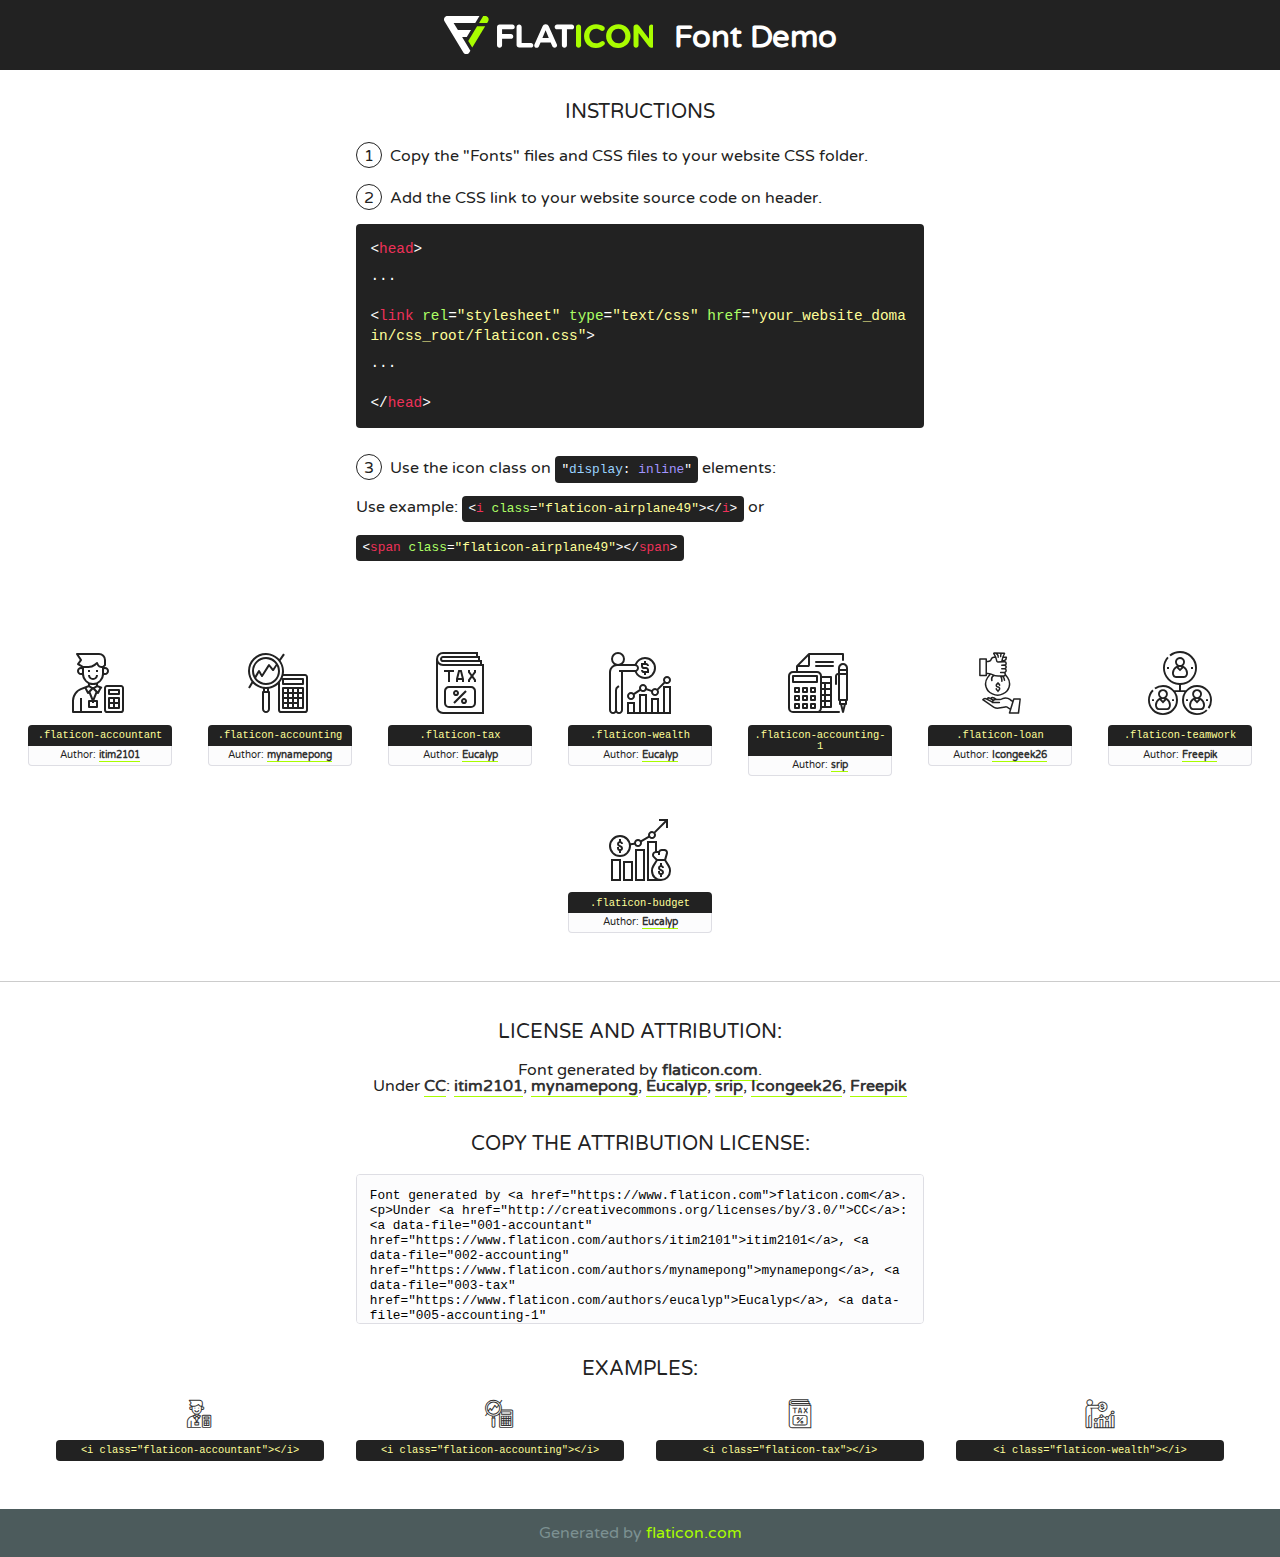
<file: countin/fonts/flaticon/font/flaticon.html>
<!DOCTYPE html>
<!--
  Flaticon icon font: Flaticon
  Creation date: 31/03/2020 00:54
-->
<html>
<!DOCTYPE html>
<html>

<head>
    <title>Flaticon WebFont</title>
    <link href="http://fonts.googleapis.com/css?family=Varela+Round" rel="stylesheet" type="text/css" />
    <link rel="stylesheet" type="text/css" href="flaticon.css">
    <meta charset="UTF-8">
    <style>
    html, body, div, span, applet, object, iframe,
    h1, h2, h3, h4, h5, h6, p, blockquote, pre,
    a, abbr, acronym, address, big, cite, code,
    del, dfn, em, img, ins, kbd, q, s, samp,
    small, strike, strong, sub, sup, tt, var,
    b, u, i, center,
    dl, dt, dd, ol, ul, li,
    fieldset, form, label, legend,
    table, caption, tbody, tfoot, thead, tr, th, td,
    article, aside, canvas, details, embed, 
    figure, figcaption, footer, header, hgroup, 
    menu, nav, output, ruby, section, summary,
    time, mark, audio, video {
        margin: 0;
        padding: 0;
        border: 0;
        font-size: 100%;
        font: inherit;
        vertical-align: baseline;
    }
    /* HTML5 display-role reset for older browsers */
    article, aside, details, figcaption, figure, 
    footer, header, hgroup, menu, nav, section {
        display: block;
    }
    body {
        line-height: 1;
    }
    ol, ul {
        list-style: none;
    }
    blockquote, q {
        quotes: none;
    }
    blockquote:before, blockquote:after,
    q:before, q:after {
        content: '';
        content: none;
    }
    table {
        border-collapse: collapse;
        border-spacing: 0;
    }
    body {
        font-family: 'Varela Round', Helvetica, Arial, sans-serif;
        font-size: 16px;
        color: #222;
    }
    a {
        color: #333;
        border-bottom: 1px solid #a9fd00;
        font-weight: bold;
        text-decoration: none;
    }
    * {
        -moz-box-sizing: border-box;
        -webkit-box-sizing: border-box;
        box-sizing: border-box;
        margin: 0;
        padding: 0;
    }
    [class^="flaticon-"]:before, [class*=" flaticon-"]:before, [class^="flaticon-"]:after, [class*=" flaticon-"]:after {
        font-family: Flaticon;
        font-size: 30px;
        font-style: normal;
        margin-left: 20px;
        color: #333;
    }
    .wrapper {
        max-width: 600px;
        margin: auto;
        padding: 0 1em;
    }
    .title {
        font-size: 1.25em;
        text-align: center;
        margin-bottom: 1em;
        text-transform: uppercase;
    }
    header {
        text-align: center;
        background-color: #222;
        color: #fff;
        padding: 1em;
    }
    header .logo {
        width: 210px;
        height: 38px;
        display: inline-block;
        vertical-align: middle;
        margin-right: 1em;
        border: none;
    }
    header strong {
        font-size: 1.95em;
        font-weight: bold;
        vertical-align: middle;
        margin-top: 5px;
        display: inline-block;
    }
    .demo {
        margin: 2em auto;
        line-height: 1.25em;
    }
    .demo ul li {
        margin-bottom: 1em;
    }
    .demo ul li .num {
        color: #222;
        border-radius: 20px;
        display: inline-block;
        width: 26px;
        padding: 3px;
        height: 26px;
        text-align: center;
        margin-right: 0.5em;
        border: 1px solid #222;
    }
    .demo ul li code {
        background-color: #222;
        border-radius: 4px;
        padding: 0.25em 0.5em;
        display: inline-block;
        color: #fff;
        font-family: Consolas,Monaco,Lucida Console,Liberation Mono,DejaVu Sans Mono,Bitstream Vera Sans Mono,Courier New, monospace;
        font-weight: lighter;
        margin-top: 1em;
        font-size: 0.8em;
        word-break: break-all;
    }
    .demo ul li code.big {
        padding: 1em;
        font-size: 0.9em;
    }
    .demo ul li code .red {
        color: #EF3159;
    }
    .demo ul li code .green {
        color: #ACFF65;
    }
    .demo ul li code .yellow {
        color: #FFFF99;
    }
    .demo ul li code .blue {
        color: #99D3FF;
    }
    .demo ul li code .purple {
        color: #A295FF;
    }
    .demo ul li code .dots {
        margin-top: 0.5em;
        display: block;
    }
    #glyphs {
        border-bottom: 1px solid #ccc;
        padding: 2em 0;
        text-align: center;
    }
    .glyph {
        display: inline-block;
        width: 9em;
        margin: 1em;
        text-align: center;
        vertical-align: top;
        background: #FFF;
    }
    .glyph .glyph-icon {
        padding: 10px;
        display: block;
        font-family:"Flaticon";
        font-size: 64px;
        line-height: 1;
    }
    .glyph .glyph-icon:before {
        font-size: 64px;
        color: #222;
        margin-left: 0;
    }
    .class-name {
        font-size: 0.65em;
        background-color: #222;
        color: #fff;
        border-radius: 4px 4px 0 0;
        padding: 0.5em;
        color: #FFFF99;
        font-family: Consolas,Monaco,Lucida Console,Liberation Mono,DejaVu Sans Mono,Bitstream Vera Sans Mono,Courier New, monospace;
    }
    .author-name {
        font-size: 0.6em;
        background-color: #fcfcfd;
        border: 1px solid #DEDEE4;
        border-top: 0;
        border-radius: 0 0 4px 4px;
        padding: 0.5em;
    }
    .class-name:last-child {
        font-size: 10px;
        color:#888;
    }
    .class-name:last-child a {
        font-size: 10px;
        color:#555;
    }
    .class-name:last-child a:hover {
        color:#a9fd00;
    }
    .glyph > input {
        display: block;
        width: 100px;
        margin: 5px auto;
        text-align: center;
        font-size: 12px;
        cursor: text;
    }
    .glyph > input.icon-input {
        font-family:"Flaticon";
        font-size: 16px;
        margin-bottom: 10px;
    }
    .attribution .title {
        margin-top: 2em;
    }
    .attribution textarea {
        background-color: #fcfcfd;
        padding: 1em;
        border: none;
        box-shadow: none;
        border: 1px solid #DEDEE4;
        border-radius: 4px;
        resize: none;
        width: 100%;
        height: 150px;
        font-size: 0.8em;
        font-family: Consolas,Monaco,Lucida Console,Liberation Mono,DejaVu Sans Mono,Bitstream Vera Sans Mono,Courier New, monospace;
        -webkit-appearance: none;
    }
    .iconsuse {
        margin: 2em auto;
        text-align: center;
        max-width: 1200px;
    }
    .iconsuse:after {
        content: '';
        display: table;
        clear: both;
    }
    .iconsuse .image {
        float: left;
        width: 25%;
        padding: 0 1em;
    }
    .iconsuse .image p {
        margin-bottom: 1em;
    }
    .iconsuse .image span {
        display: block;
        font-size: 0.65em;
        background-color: #222;
        color: #fff;
        border-radius: 4px;
        padding: 0.5em;
        color: #FFFF99;
        margin-top: 1em;
        font-family: Consolas,Monaco,Lucida Console,Liberation Mono,DejaVu Sans Mono,Bitstream Vera Sans Mono,Courier New, monospace;
    }
    #footer {
        text-align: center;
        background-color: #4C5B5C;
        color: #7c9192;
        padding: 1em;
    }
    #footer a {
        border: none;
        color: #a9fd00;
        font-weight: normal;
    }
    @media (max-width: 960px) {
        .iconsuse .image {
            width: 50%;
        }
    }
    @media (max-width: 560px) {
        .iconsuse .image {
            width: 100%;
        }
    }
    </style>
</head>

<body class="characters-off">

    <header>
        <a href="https://www.flaticon.com" target="_blank" class="logo">
            <svg version="1.1" xmlns="http://www.w3.org/2000/svg" xmlns:xlink="http://www.w3.org/1999/xlink" xmlns:a="http://ns.adobe.com/AdobeSVGViewerExtensions/3.0/" viewBox="0 0 560.875 102.036" enable-background="new 0 0 560.875 102.036" xml:space="preserve">
                <defs>
                </defs>
                <g>
                    <g class="letters">
                        <path fill="#ffffff" d="M141.596,29.675c0-3.777,2.985-6.767,6.764-6.767h34.438c3.426,0,6.15,2.728,6.15,6.15
                        c0,3.43-2.724,6.149-6.15,6.149h-27.674v13.091h23.719c3.429,0,6.151,2.724,6.151,6.15c0,3.43-2.723,6.149-6.151,6.149h-23.719
                        v17.574c0,3.773-2.986,6.761-6.764,6.761c-3.779,0-6.764-2.989-6.764-6.761V29.675z"></path>
                        <path fill="#ffffff" d="M193.844,29.149c0-3.781,2.985-6.767,6.764-6.767c3.776,0,6.763,2.985,6.763,6.767v42.957h25.039
                        c3.426,0,6.149,2.726,6.149,6.153c0,3.425-2.723,6.15-6.149,6.15h-31.802c-3.779,0-6.764-2.986-6.764-6.768V29.149z"></path>
                        <path fill="#ffffff" d="M241.891,75.71l21.438-48.407c1.492-3.341,4.215-5.357,7.906-5.357h0.792
                        c3.686,0,6.323,2.017,7.815,5.357l21.439,48.407c0.436,0.967,0.701,1.845,0.701,2.723c0,3.602-2.809,6.501-6.414,6.501
                        c-3.161,0-5.269-1.845-6.499-4.655l-4.132-9.661h-27.059l-4.301,10.102c-1.144,2.631-3.426,4.214-6.237,4.214
                        c-3.517,0-6.24-2.81-6.24-6.325C241.1,77.64,241.451,76.677,241.891,75.71z M279.932,58.666l-8.521-20.297l-8.526,20.297H279.932
                        z"></path>
                        <path fill="#ffffff" d="M314.864,35.387H301.86c-3.429,0-6.239-2.813-6.239-6.238c0-3.429,2.811-6.24,6.239-6.24h39.533
                        c3.426,0,6.237,2.811,6.237,6.24c0,3.425-2.811,6.238-6.237,6.238h-13.001v42.785c0,3.773-2.99,6.761-6.764,6.761
                        c-3.779,0-6.764-2.989-6.764-6.761V35.387z"></path>
                        <path fill="#A9FD00" d="M352.615,29.149c0-3.781,2.985-6.767,6.767-6.767c3.774,0,6.761,2.985,6.761,6.767v49.024
                        c0,3.773-2.987,6.761-6.761,6.761c-3.781,0-6.767-2.989-6.767-6.761V29.149z"></path>
                        <path fill="#A9FD00" d="M374.132,53.836v-0.179c0-17.481,13.178-31.801,32.065-31.801c9.22,0,15.459,2.458,20.557,6.238
                        c1.402,1.054,2.637,2.985,2.637,5.357c0,3.692-2.985,6.59-6.681,6.59c-1.845,0-3.071-0.702-4.044-1.319
                        c-3.776-2.813-7.729-4.393-12.562-4.393c-10.364,0-17.831,8.611-17.831,19.154v0.173c0,10.542,7.291,19.329,17.831,19.329
                        c5.715,0,9.492-1.756,13.359-4.834c1.049-0.874,2.458-1.491,4.039-1.491c3.429,0,6.325,2.813,6.325,6.236
                        c0,2.106-1.056,3.78-2.282,4.834c-5.539,4.834-12.036,7.733-21.878,7.733C387.572,85.464,374.132,71.493,374.132,53.836z"></path>
                        <path fill="#A9FD00" d="M433.009,53.836v-0.179c0-17.481,13.79-31.801,32.766-31.801c18.981,0,32.592,14.143,32.592,31.628v0.173
                        c0,17.483-13.785,31.807-32.769,31.807C446.625,85.464,433.009,71.32,433.009,53.836z M484.224,53.836v-0.179
                        c0-10.539-7.725-19.326-18.626-19.326c-10.893,0-18.449,8.611-18.449,19.154v0.173c0,10.542,7.73,19.329,18.626,19.329
                        C476.676,72.986,484.224,64.378,484.224,53.836z"></path>
                        <path fill="#A9FD00" d="M506.233,29.321c0-3.774,2.99-6.763,6.767-6.763h1.401c3.252,0,5.183,1.583,7.029,3.953l26.093,34.265
                        V29.059c0-3.692,2.99-6.677,6.681-6.677c3.683,0,6.671,2.985,6.671,6.677v48.934c0,3.78-2.987,6.765-6.764,6.765h-0.436
                        c-3.257,0-5.188-1.581-7.034-3.953l-27.056-35.492v32.944c0,3.687-2.985,6.676-6.678,6.676c-3.683,0-6.673-2.989-6.673-6.676
                        V29.321z"></path>
                    </g>
                    <g class="insignia">
                        <path fill="#ffffff" d="M48.372,56.137h12.517l11.156-18.537H37.186L25.688,18.539h57.825L94.668,0H9.271
                        C5.925,0,2.842,1.801,1.198,4.716c-1.644,2.907-1.593,6.482,0.134,9.343l50.38,83.501c1.678,2.781,4.689,4.476,7.938,4.476
                        c3.246,0,6.257-1.695,7.935-4.476l2.898-4.804L48.372,56.137z"></path>
                        <g class="i">
                            <path fill="#A9FD00" d="M93.575,18.539h0.031v0.004l21.652,0.004l2.705-4.488c1.727-2.861,1.778-6.436,0.133-9.343
                            C116.454,1.801,113.371,0,110.026,0h-5.294L93.575,18.539z"></path>
                            <polygon fill="#A9FD00" points="88.291,27.356 64.725,66.486 75.519,84.404 109.942,27.356"></polygon>
                        </g>
                    </g>
                </g>
            </svg>
        </a>
        <strong>Font Demo</strong>
    </header>


    <section class="demo wrapper">

        <p class="title">Instructions</p>

        <ul>
            <li>
                <span class="num">1</span>Copy the "Fonts" files and CSS files to your website CSS folder.
            </li>
            <li>
                <span class="num">2</span>Add the CSS link to your website source code on header.
                <code class="big">
                    &lt;<span class="red">head</span>&gt;
                    <br/><span class="dots">...</span>
                    <br/>&lt;<span class="red">link</span> <span class="green">rel</span>=<span class="yellow">"stylesheet"</span> <span class="green">type</span>=<span class="yellow">"text/css"</span> <span class="green">href</span>=<span class="yellow">"your_website_domain/css_root/flaticon.css"</span>&gt;
                    <br/><span class="dots">...</span>
                    <br/>&lt;/<span class="red">head</span>&gt;
                </code>
            </li>

            <li>
                <p>
                    <span class="num">3</span>Use the icon class on <code>"<span class="blue">display</span>:<span class="purple"> inline</span>"</code> elements:
                    <br />
                    Use example: <code>&lt;<span class="red">i</span> <span class="green">class</span>=<span class="yellow">&quot;flaticon-airplane49&quot;</span>&gt;&lt;/<span class="red">i</span>&gt;</code> or <code>&lt;<span class="red">span</span> <span class="green">class</span>=<span class="yellow">&quot;flaticon-airplane49&quot;</span>&gt;&lt;/<span class="red">span</span>&gt;</code>
            </li>
        </ul>

    </section>




   <section id="glyphs">          
    
      
        <div class="glyph"><div class="glyph-icon flaticon-accountant"></div>
            <div class="class-name">.flaticon-accountant</div>
            <div class="author-name">Author: <a data-file="001-accountant" href="https://www.flaticon.com/authors/itim2101">itim2101</a> </div> 
        </div>        
        
        <div class="glyph"><div class="glyph-icon flaticon-accounting"></div>
            <div class="class-name">.flaticon-accounting</div>
            <div class="author-name">Author: <a data-file="002-accounting" href="https://www.flaticon.com/authors/mynamepong">mynamepong</a> </div> 
        </div>        
        
        <div class="glyph"><div class="glyph-icon flaticon-tax"></div>
            <div class="class-name">.flaticon-tax</div>
            <div class="author-name">Author: <a data-file="003-tax" href="https://www.flaticon.com/authors/eucalyp">Eucalyp</a> </div> 
        </div>        
        
        <div class="glyph"><div class="glyph-icon flaticon-wealth"></div>
            <div class="class-name">.flaticon-wealth</div>
            <div class="author-name">Author: <a data-file="004-wealth" href="https://www.flaticon.com/authors/eucalyp">Eucalyp</a> </div> 
        </div>        
        
        <div class="glyph"><div class="glyph-icon flaticon-accounting-1"></div>
            <div class="class-name">.flaticon-accounting-1</div>
            <div class="author-name">Author: <a data-file="005-accounting-1" href="https://www.flaticon.com/authors/srip">srip</a> </div> 
        </div>        
        
        <div class="glyph"><div class="glyph-icon flaticon-loan"></div>
            <div class="class-name">.flaticon-loan</div>
            <div class="author-name">Author: <a data-file="006-loan" href="https://www.flaticon.com/authors/icongeek26">Icongeek26</a> </div> 
        </div>        
        
        <div class="glyph"><div class="glyph-icon flaticon-teamwork"></div>
            <div class="class-name">.flaticon-teamwork</div>
            <div class="author-name">Author: <a data-file="007-teamwork" href="http://www.freepik.com">Freepik</a> </div> 
        </div>        
        
        <div class="glyph"><div class="glyph-icon flaticon-budget"></div>
            <div class="class-name">.flaticon-budget</div>
            <div class="author-name">Author: <a data-file="008-budget" href="https://www.flaticon.com/authors/eucalyp">Eucalyp</a> </div> 
        </div>        
        

    </section>



    <section class="attribution wrapper"   style="text-align:center;">

      <div class="title">License and attribution:</div><div class="attrDiv">Font generated by <a href="https://www.flaticon.com">flaticon.com</a>. <div><p>Under <a href="http://creativecommons.org/licenses/by/3.0/">CC</a>: <a data-file="001-accountant" href="https://www.flaticon.com/authors/itim2101">itim2101</a>, <a data-file="002-accounting" href="https://www.flaticon.com/authors/mynamepong">mynamepong</a>, <a data-file="003-tax" href="https://www.flaticon.com/authors/eucalyp">Eucalyp</a>, <a data-file="005-accounting-1" href="https://www.flaticon.com/authors/srip">srip</a>, <a data-file="006-loan" href="https://www.flaticon.com/authors/icongeek26">Icongeek26</a>, <a data-file="007-teamwork" href="http://www.freepik.com">Freepik</a></p>  </div>
      </div>
      <div class="title">Copy the Attribution License:</div>

    <textarea onclick="this.focus();this.select();">Font generated by &lt;a href=&quot;https://www.flaticon.com&quot;&gt;flaticon.com&lt;/a&gt;. <p>Under <a href="http://creativecommons.org/licenses/by/3.0/">CC</a>: <a data-file="001-accountant" href="https://www.flaticon.com/authors/itim2101">itim2101</a>, <a data-file="002-accounting" href="https://www.flaticon.com/authors/mynamepong">mynamepong</a>, <a data-file="003-tax" href="https://www.flaticon.com/authors/eucalyp">Eucalyp</a>, <a data-file="005-accounting-1" href="https://www.flaticon.com/authors/srip">srip</a>, <a data-file="006-loan" href="https://www.flaticon.com/authors/icongeek26">Icongeek26</a>, <a data-file="007-teamwork" href="http://www.freepik.com">Freepik</a></p>  
     </textarea>

    </section>

    <section class="iconsuse">

          <div class="title">Examples:</div>            
             
            <div class="image">
                <p>
                    <i class="glyph-icon flaticon-accountant"></i> 
                    <span>&lt;i class=&quot;flaticon-accountant&quot;&gt;&lt;/i&gt;</span>
                </p>
            </div>
            
            <div class="image">
                <p>
                    <i class="glyph-icon flaticon-accounting"></i> 
                    <span>&lt;i class=&quot;flaticon-accounting&quot;&gt;&lt;/i&gt;</span>
                </p>
            </div>
            
            <div class="image">
                <p>
                    <i class="glyph-icon flaticon-tax"></i> 
                    <span>&lt;i class=&quot;flaticon-tax&quot;&gt;&lt;/i&gt;</span>
                </p>
            </div>
            
            <div class="image">
                <p>
                    <i class="glyph-icon flaticon-wealth"></i> 
                    <span>&lt;i class=&quot;flaticon-wealth&quot;&gt;&lt;/i&gt;</span>
                </p>
            </div>
                       
        </div>
                            
    </section>

<div id="footer">
    <div>Generated by <a href="https://www.flaticon.com">flaticon.com</a>
    </div>
</div>



</body>
</html>
</file>
<file: countin/fonts/flaticon/font/flaticon.css>
/*
  	Flaticon icon font: Flaticon
  	Creation date: 31/03/2020 00:54
  	*/

@font-face {
  font-family: "Flaticon";
  src: url("./Flaticon.eot");
  src: url("./Flaticon.eot?#iefix") format("embedded-opentype"),
       url("./Flaticon.woff2") format("woff2"),
       url("./Flaticon.woff") format("woff"),
       url("./Flaticon.ttf") format("truetype"),
       url("./Flaticon.svg#Flaticon") format("svg");
  font-weight: normal;
  font-style: normal;
}

@media screen and (-webkit-min-device-pixel-ratio:0) {
  @font-face {
    font-family: "Flaticon";
    src: url("./Flaticon.svg#Flaticon") format("svg");
  }
}

[class^="flaticon-"]:before, [class*=" flaticon-"]:before,
[class^="flaticon-"]:after, [class*=" flaticon-"]:after {   
  font-family: Flaticon;
        font-size: 20px;
font-style: normal;
margin-left: 20px;
}

.flaticon-accountant:before { content: "\f100"; }
.flaticon-accounting:before { content: "\f101"; }
.flaticon-tax:before { content: "\f102"; }
.flaticon-wealth:before { content: "\f103"; }
.flaticon-accounting-1:before { content: "\f104"; }
.flaticon-loan:before { content: "\f105"; }
.flaticon-teamwork:before { content: "\f106"; }
.flaticon-budget:before { content: "\f107"; }
</file>
